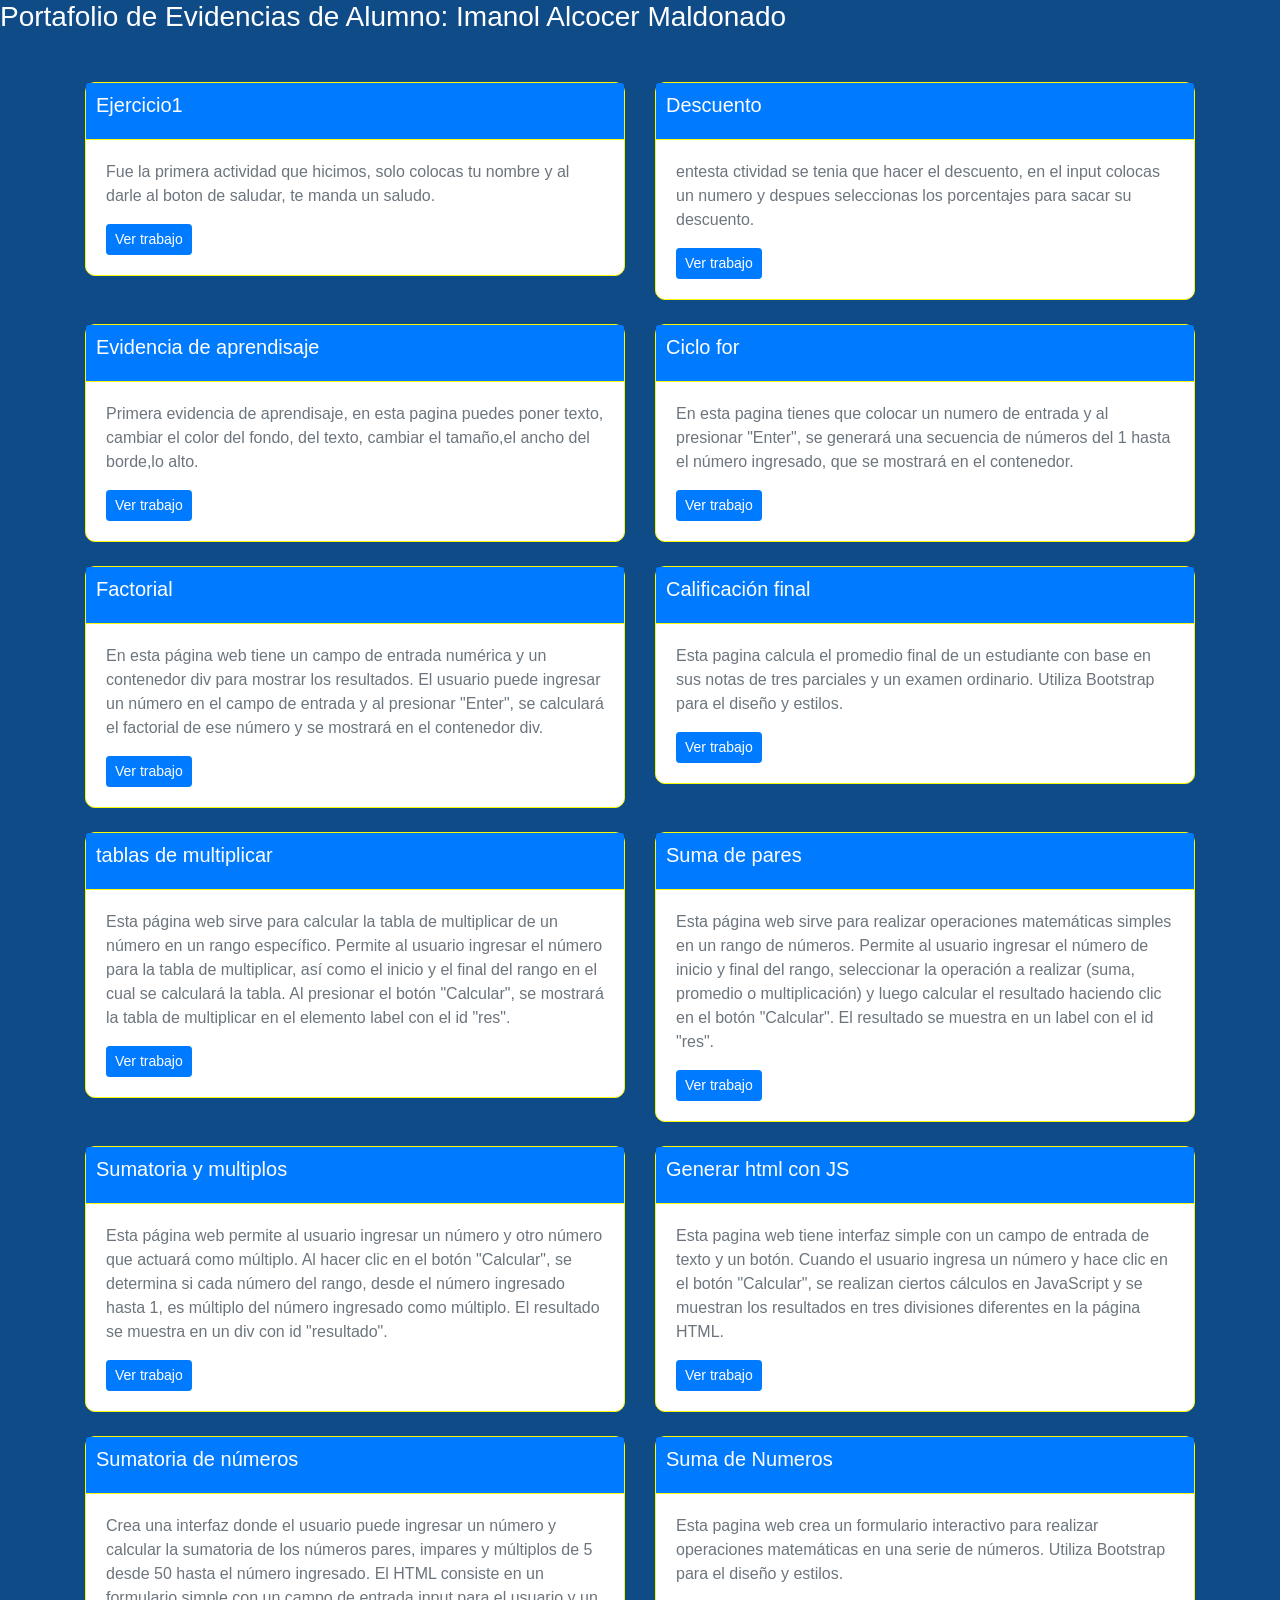
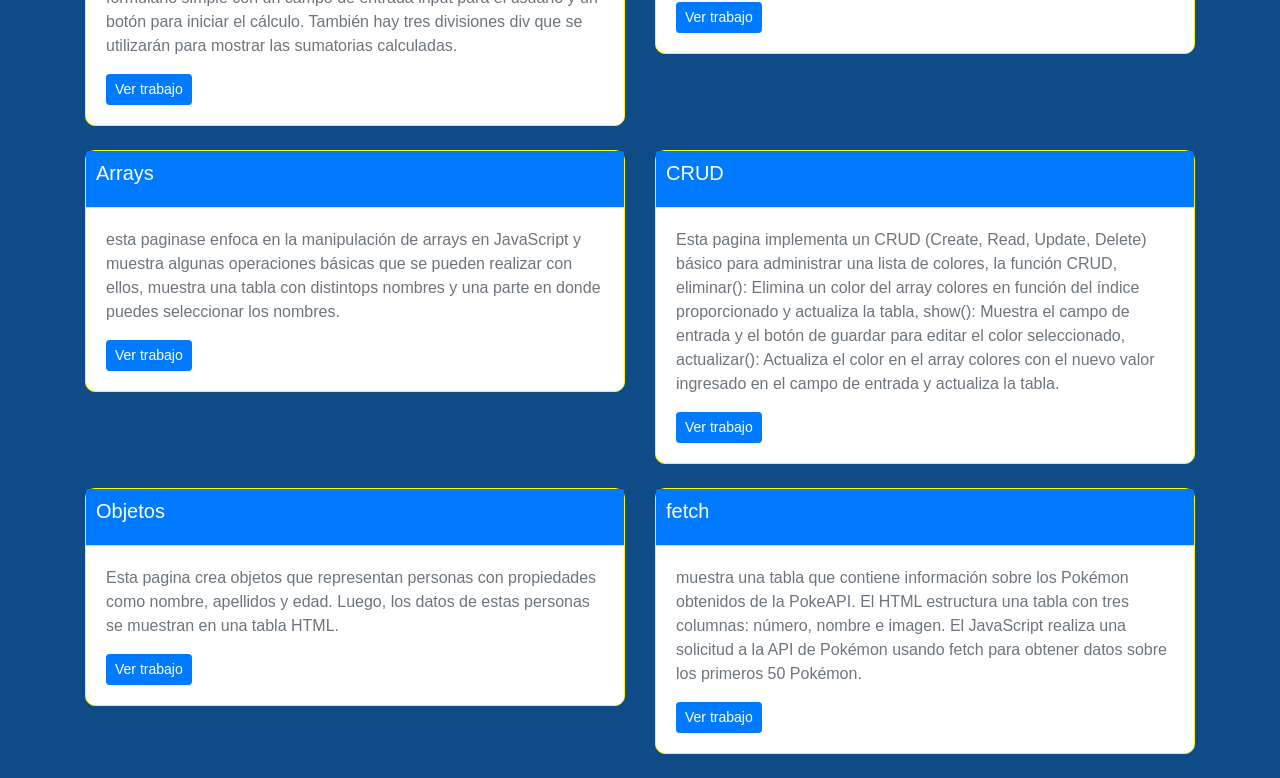
<file: index.html>
<!DOCTYPE html>
<html lang="es">
<head>
    <h3 class="title">Portafolio de Evidencias de Alumno: Imanol Alcocer Maldonado</h3>
  <meta charset="UTF-8">
  <meta name="viewport" content="width=device-width, initial-scale=1.0">
  <title>Evidencias</title>
  <link href="https://maxcdn.bootstrapcdn.com/bootstrap/4.5.2/css/bootstrap.min.css" rel="stylesheet">
  <link rel="stylesheet" href="estilos.css">
</head>
<body>

<div class="container mt-5">
  <div class="row">
    <!-- Primera tarjeta -->
    <div class="col-md-6 mb-4 h-300">
      <div class="card">
        <div class="card-header">
          <h5 class="card-title">Ejercicio1</h5>
        </div>
        <div class="card-body">
          <p class="card-text">Fue la primera actividad que hicimos, solo colocas tu nombre y al darle al boton de saludar, te manda un saludo.</p>
          <a href="Ejercicio1/ejercicio1.html" class="btn btn-primary btn-sm" target="_blank">Ver trabajo <i class="bi bi-bag"></i></a>
        </div>
      </div>
    </div>
    <!-- Segunda tarjeta -->
    <div class="col-md-6 mb-4 h-300">
      <div class="card">
        <div class="card-header">
          <h5 class="card-title">Descuento</h5>
        </div>
        <div class="card-body">
          <p class="card-text">entesta ctividad se tenia que hacer el descuento, en el input colocas un numero y despues seleccionas los porcentajes para sacar su descuento.</p>
          <a href="descuento/descuento.html" class="btn btn-primary btn-sm" target="_blank">Ver trabajo <i class="bi bi-bag"></i></a>
        </div>
      </div>
    </div>
    <!-- Tercera tarjeta -->
    <div class="col-md-6 mb-4 h-300">
      <div class="card">
        <div class="card-header">
          <h5 class="card-title">Evidencia de aprendisaje</h5>
        </div>
        <div class="card-body">
          <p class="card-text">Primera evidencia de aprendisaje, en esta pagina puedes poner texto, cambiar el color del fondo, del texto, cambiar el tamaño,el ancho del borde,lo alto.</p>
          <a href="evidencia de aprendisaje/index.html" class="btn btn-primary btn-sm" target="_blank">Ver trabajo <i class="bi bi-bag"></i></a>
        </div>
      </div>
    </div>
   <!-- cuarta tarjeta -->
    <div class="col-md-6 mb-4 h-300">
      <div class="card">
        <div class="card-header">
          <h5 class="card-title">Ciclo for</h5>
        </div>
        <div class="card-body">
          <p class="card-text">En esta pagina tienes que colocar un numero de entrada y al presionar "Enter", se generará una secuencia de números del 1 hasta el número ingresado, que se mostrará en el contenedor.</p>
          <a href="Ciclo for/index.html" class="btn btn-primary btn-sm" target="_blank">Ver trabajo <i class="bi bi-bag"></i></a>
        </div>
      </div>
    </div>
    <!-- quinta tarjeta -->
    <div class="col-md-6 mb-4 h-300">
      <div class="card">
        <div class="card-header">
          <h5 class="card-title">Factorial</h5>
        </div>
        <div class="card-body">
          <p class="card-text"> En esta página web tiene un campo de entrada numérica y un contenedor div para mostrar los resultados. El usuario puede ingresar un número en el campo de entrada y al presionar "Enter", se calculará el factorial de ese número y se mostrará en el contenedor div.</p>
          <a href="Factorial/index.html" class="btn btn-primary btn-sm" target="_blank">Ver trabajo <i class="bi bi-bag"></i></a>
        </div>
      </div>
    </div>
    <!-- sexta tarjeta -->
    <div class="col-md-6 mb-4 h-300">
      <div class="card">
        <div class="card-header">
          <h5 class="card-title">Calificación final</h5>
        </div>
        <div class="card-body">
          <p class="card-text"> Esta pagina calcula el promedio final de un estudiante con base en sus notas de tres parciales y un examen ordinario. Utiliza Bootstrap para el diseño y estilos.</p>
          <a href="calificacion final/index.html" class="btn btn-primary btn-sm" target="_blank">Ver trabajo <i class="bi bi-bag"></i></a>
        </div>
      </div>
    </div>
    <!-- septima tarjeta -->
    <div class="col-md-6 mb-4 h-300">
      <div class="card">
        <div class="card-header">
          <h5 class="card-title">tablas de multiplicar</h5>
        </div>
        <div class="card-body">
          <p class="card-text"> Esta página web sirve para calcular la tabla de multiplicar de un número en un rango específico. Permite al usuario ingresar el número para la tabla de multiplicar, así como el inicio y el final del rango en el cual se calculará la tabla. Al presionar el botón "Calcular", se mostrará la tabla de multiplicar en el elemento label con el id "res".</p>
          <a href="tablas/index.html" class="btn btn-primary btn-sm" target="_blank">Ver trabajo <i class="bi bi-bag"></i></a>
        </div>
      </div>
    </div>
    <!-- octava tarjeta -->
    <div class="col-md-6 mb-4 h-300">
      <div class="card">
        <div class="card-header">
          <h5 class="card-title">Suma de pares</h5>
        </div>
        <div class="card-body">
          <p class="card-text">Esta página web sirve para realizar operaciones matemáticas simples en un rango de números. Permite al usuario ingresar el número de inicio y final del rango, seleccionar la operación a realizar (suma, promedio o multiplicación) y luego calcular el resultado haciendo clic en el botón "Calcular". El resultado se muestra en un label con el id "res".</p>
          <a href="suma de pares/index.html" class="btn btn-primary btn-sm" target="_blank">Ver trabajo <i class="bi bi-bag"></i></a>
        </div>
      </div>
    </div>
    <!-- novena tarjeta -->
    <div class="col-md-6 mb-4 h-300">
      <div class="card">
        <div class="card-header">
          <h5 class="card-title">Sumatoria y multiplos </h5>
        </div>
        <div class="card-body">
          <p class="card-text"> Esta página web permite al usuario ingresar un número y otro número que actuará como múltiplo. Al hacer clic en el botón "Calcular", se determina si cada número del rango, desde el número ingresado hasta 1, es múltiplo del número ingresado como múltiplo. El resultado se muestra en un div con id "resultado".</p>
          <a href="proyecto 2/index.html" class="btn btn-primary btn-sm" target="_blank">Ver trabajo <i class="bi bi-bag"></i></a>
        </div>
      </div>
    </div>
    <!-- decima tarjeta -->
    <div class="col-md-6 mb-4 h-300">
      <div class="card">
        <div class="card-header">
          <h5 class="card-title">Generar html con JS</h5>
        </div>
        <div class="card-body">
          <p class="card-text"> Esta pagina web tiene interfaz simple con un campo de entrada de texto y un botón. Cuando el usuario ingresa un número y hace clic en el botón "Calcular", se realizan ciertos cálculos en JavaScript y se muestran los resultados en tres divisiones diferentes en la página HTML.</p>
          <a href="28hoy/index.html" class="btn btn-primary btn-sm" target="_blank">Ver trabajo <i class="bi bi-bag"></i></a>
        </div>
      </div>
    </div>
    <!-- tarjeta 11 -->
    <div class="col-md-6 mb-4 h-300">
      <div class="card">
        <div class="card-header">
          <h5 class="card-title">Sumatoria de números</h5>
        </div>
        <div class="card-body">
          <p class="card-text">Crea una interfaz donde el usuario puede ingresar un número y calcular la sumatoria de los números pares, impares y múltiplos de 5 desde 50 hasta el número ingresado.

            El HTML consiste en un formulario simple con un campo de entrada input para el usuario y un botón para iniciar el cálculo. También hay tres divisiones div que se utilizarán para mostrar las sumatorias calculadas.</p>
          <a href="Proyecto 1/index.html" class="btn btn-primary btn-sm" target="_blank">Ver trabajo <i class="bi bi-bag"></i></a>
        </div>
      </div>
    </div>
    <!-- tarjeta 12 -->
    <div class="col-md-6 mb-4 h-300">
      <div class="card">
        <div class="card-header">
          <h5 class="card-title">Suma de Numeros</h5>
        </div>
        <div class="card-body">
          <p class="card-text">Esta pagina web crea un formulario interactivo para realizar operaciones matemáticas en una serie de números. Utiliza Bootstrap para el diseño y estilos.</p>
          <a href="Nuevo Proyecto/index.html" class="btn btn-primary btn-sm" target="_blank">Ver trabajo <i class="bi bi-bag"></i></a>
        </div>
      </div>
    </div>
    <!-- tarjeta 13 -->
    <div class="col-md-6 mb-4 h-300">
      <div class="card">
        <div class="card-header">
          <h5 class="card-title">Arrays</h5>
        </div>
        <div class="card-body">
          <p class="card-text"> esta paginase enfoca en la manipulación de arrays en JavaScript y muestra algunas operaciones básicas que se pueden realizar con ellos, muestra una tabla con distintops nombres y una parte en donde puedes seleccionar los nombres.</p>
          <a href="ARRAYS/index.html" class="btn btn-primary btn-sm" target="_blank">Ver trabajo <i class="bi bi-bag"></i></a>
        </div>
      </div>
    </div>
    <!-- tarjeta 14-->
    <div class="col-md-6 mb-4 h-300">
      <div class="card">
        <div class="card-header">
          <h5 class="card-title">CRUD</h5>
        </div>
        <div class="card-body">
          <p class="card-text"> Esta pagina implementa un CRUD (Create, Read, Update, Delete) básico para administrar una lista de colores, la función CRUD, eliminar(): Elimina un color del array colores en función del índice proporcionado y actualiza la tabla,
            show(): Muestra el campo de entrada y el botón de guardar para editar el color seleccionado,
            actualizar(): Actualiza el color en el array colores con el nuevo valor ingresado en el campo de entrada y actualiza la tabla. </p>
          <a href="CRUD/index.html" class="btn btn-primary btn-sm" target="_blank">Ver trabajo <i class="bi bi-bag"></i></a>
        </div>
      </div>
    </div>
    <!-- tarjeta 15 -->
    <div class="col-md-6 mb-4 h-300">
      <div class="card">
        <div class="card-header">
          <h5 class="card-title">Objetos</h5>
        </div>
        <div class="card-body">
          <p class="card-text"> Esta pagina crea objetos que representan personas con propiedades como nombre, apellidos y edad. Luego, los datos de estas personas se muestran en una tabla HTML. </p>
          <a href="Objetos/index.html" class="btn btn-primary btn-sm" target="_blank">Ver trabajo <i class="bi bi-bag"></i></a>
        </div>
      </div>
    </div>
    <!-- tarjeta 16 -->
    <div class="col-md-6 mb-4 h-300">
      <div class="card">
        <div class="card-header">
          <h5 class="card-title">fetch</h5>
        </div>
        <div class="card-body">
          <p class="card-text">muestra una tabla que contiene información sobre los Pokémon obtenidos de la PokeAPI. El HTML estructura una tabla con tres columnas: número, nombre e imagen. El JavaScript realiza una solicitud a la API de Pokémon usando fetch para obtener datos sobre los primeros 50 Pokémon. </p>
          <a href="o2/index.html" class="btn btn-primary btn-sm" target="_blank">Ver trabajo <i class="bi bi-bag"></i></a>
        </div>
      </div>
    </div>
  </div>
</div>
<script src="https://ajax.googleapis.com/ajax/libs/jquery/3.5.1/jquery.min.js"></script>
<script src="https://cdnjs.cloudflare.com/ajax/libs/popper.js/1.16.0/umd/popper.min.js"></script>
<script src="https://maxcdn.bootstrapcdn.com/bootstrap/4.5.2/js/bootstrap.min.js"></script>
</body>
</html>
</file>
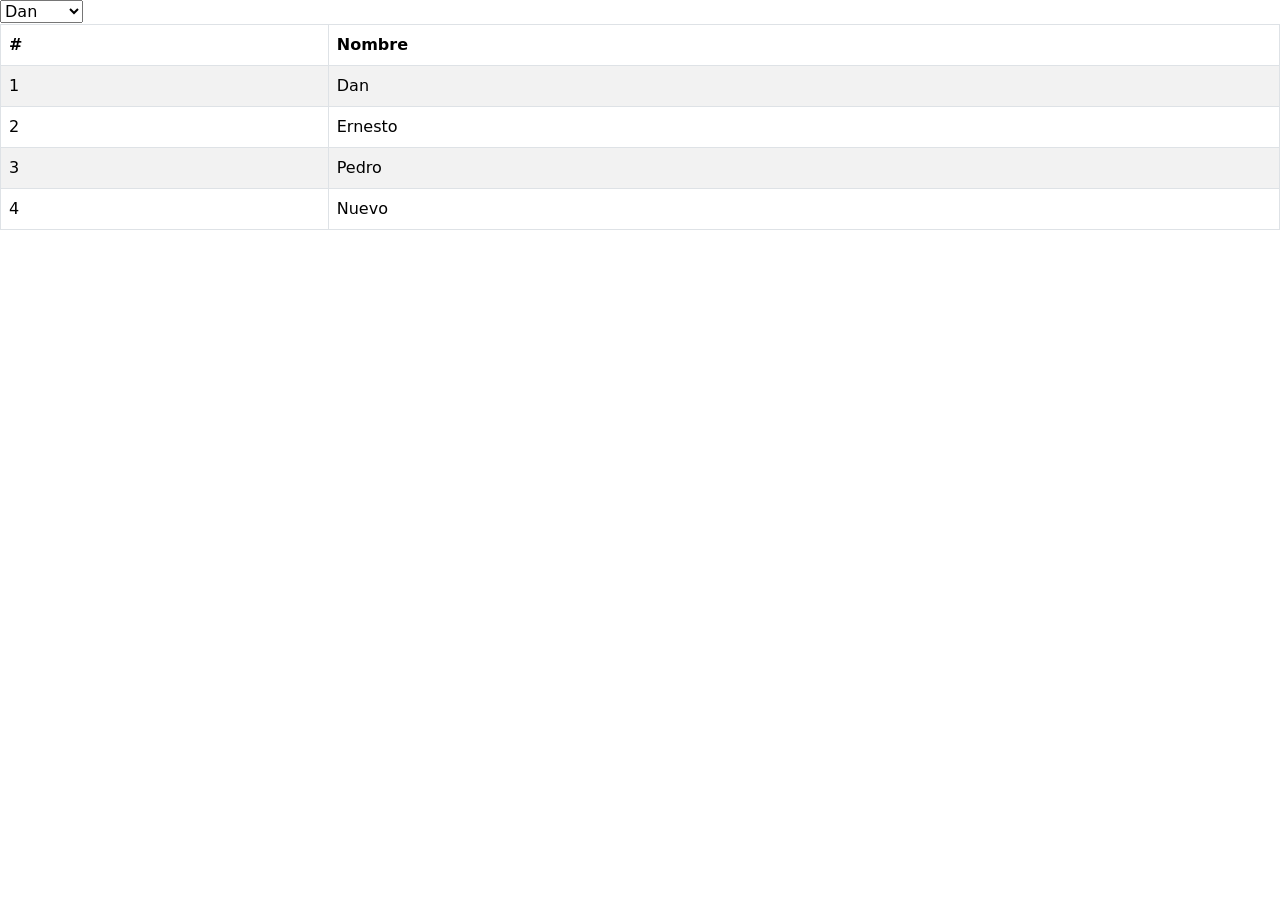
<file: ARRAYS/index.html>
<!DOCTYPE html>
<html lang="en">
<head>
    <meta charset="UTF-8">
    <meta name="viewport" content="width=device-width, initial-scale=1.0">
    <title>Arrays</title>
    <link href="https://cdn.jsdelivr.net/npm/bootstrap@5.3.3/dist/css/bootstrap.min.css" rel="stylesheet" integrity="sha384-QWTKZyjpPEjISv5WaRU9OFeRpok6YctnYmDr5pNlyT2bRjXh0JMhjY6hW+ALEwIH" crossorigin="anonymous">
</head>
<body>
    <select id="opciones"></select>
    <table class="table table-bordered table-striped">
        <thead>
            <tr>
                <th>#</th><th>Nombre</th>
            </tr>
        </thead>
        <tbody id="tabla"></tbody>
    </table>
</body>
<script src="index.js"></script>
</html>
</file>
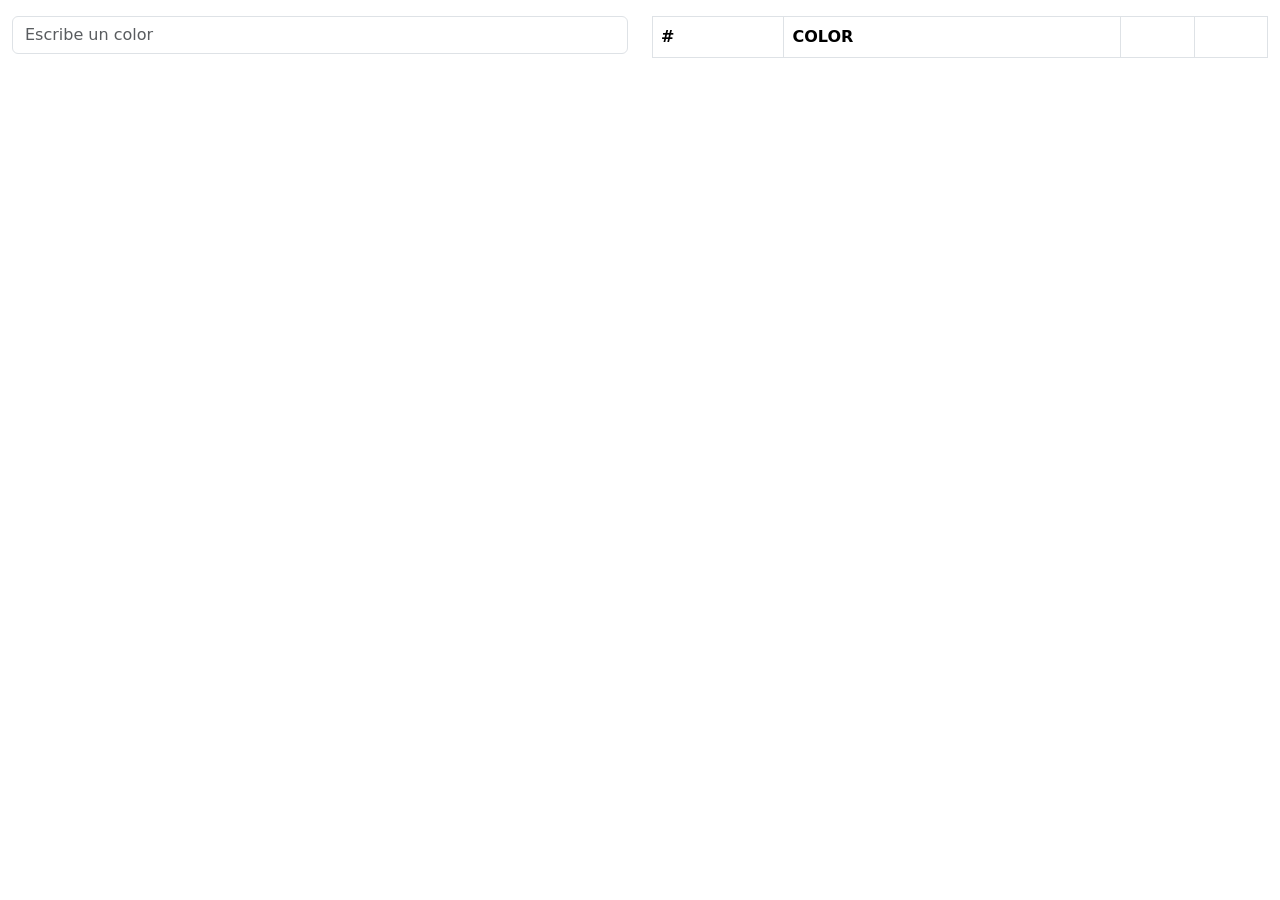
<file: CRUD/index.html>
<!DOCTYPE html>
<html lang="en">
<head>
    <meta charset="UTF-8">
    <meta name="viewport" content="width=device-width, initial-scale=1.0">
    <title>CRUD</title>
    <link href="https://cdn.jsdelivr.net/npm/bootstrap@5.3.3/dist/css/bootstrap.min.css" rel="stylesheet" integrity="sha384-QWTKZyjpPEjISv5WaRU9OFeRpok6YctnYmDr5pNlyT2bRjXh0JMhjY6hW+ALEwIH" crossorigin="anonymous">
</head>
<body>
    <div class="container-fluid">
        <div class="row mt-3">
            <div class="col-md-6">
                <input id="color" class="form-control" placeholder="Escribe un color">
        </div>
        <div class="col-md-6">
            <div class="table-responsive">
                <table class="table table-bordered table-striped">
                    <thead><tr><th>#</th><th>COLOR</th><th></th><th></th></tr></thead>
                    <tbody id="datos"></tbody>
                </table>
            </div>
        </div>
    </div>
</div>
</body>
<script src="index.js"></script>
</html>
</file>
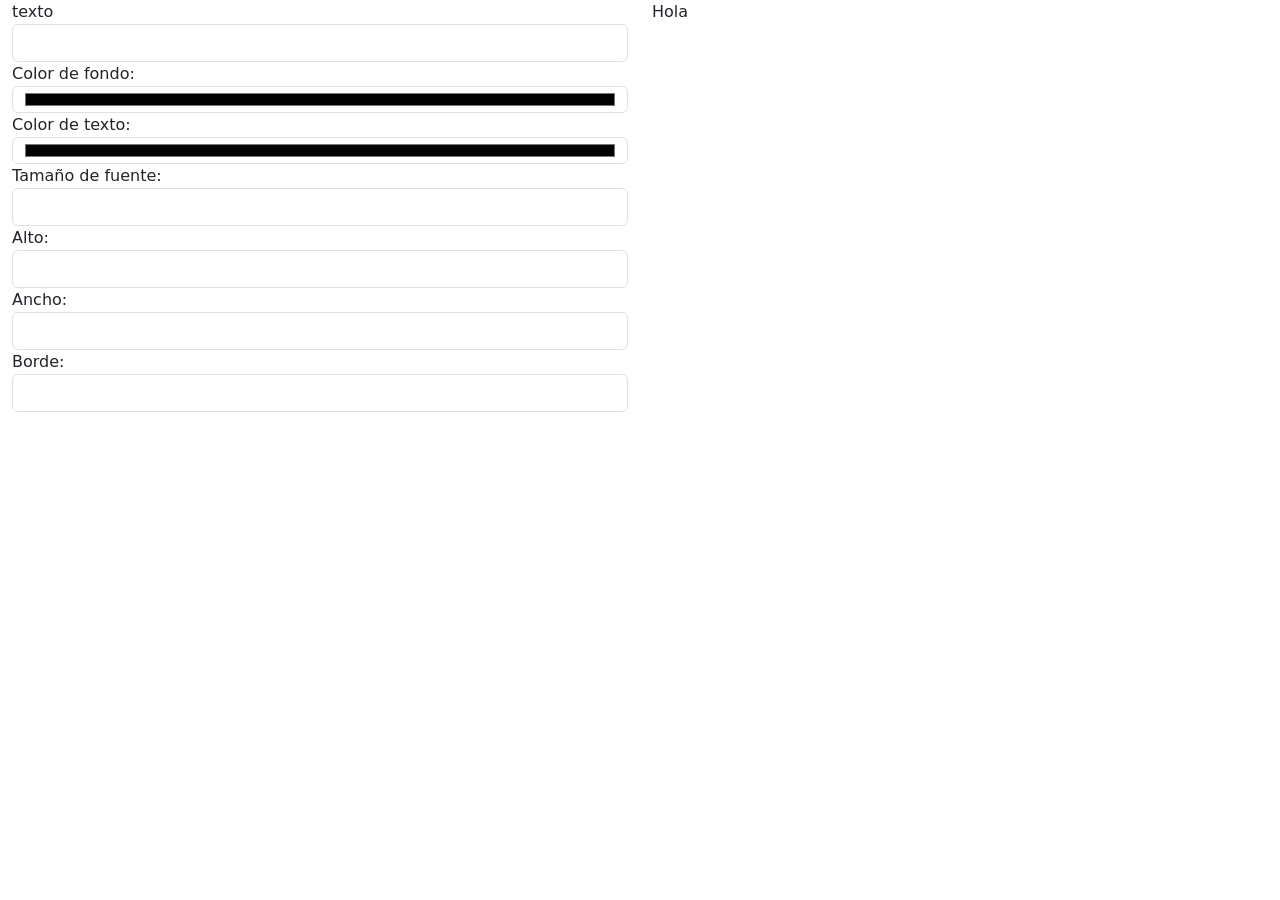
<file: evidencia de aprendisaje/index.html>
<!DOCTYPE html>
<html lang="en">
<head>
    <meta charset="UTF-8">
    <meta name="viewport" content="width=device-width, initial-scale=1.0">
    <title>texto,borde y Color</title>
</head>
<link href="https://cdn.jsdelivr.net/npm/bootstrap@5.3.2/dist/css/bootstrap.min.css" rel="stylesheet" integrity="sha384-T3c6CoIi6uLrA9TneNEoa7RxnatzjcDSCmG1MXxSR1GAsXEV/Dwwykc2MPK8M2HN" crossorigin="anonymous">
    <div class="container-fluid">

<div class="row">
           <div class="col-md-6">
            <label for="letra">texto</label>
            <input type="text" id="letra" class="form-control">

            <label for="fondo">Color de fondo:</label>
            
            <input type="color" id="fondo" class="form-control">
            
            <label for="texto">Color de texto:</label >
            
            <input type="color" id="texto" class="form-control">
            
            <label for="fuente">Tamaño de fuente:</label>
            
            <input type="number" id="fuente" class="form-control">
            
            <label for="alto">Alto: </label>
            <input type="number" id="alto" class="form-control">
            
            <label for="ancho">Ancho: </label>
            <input type="number" id="ancho" class="form-control">
            <label for="borde">Borde: </label>
            <input type="number" id="borde" class="form-control">

               </div>

<div class="col-md-6">

<div id="div1">Hola</div>

</div>

</div>
</body>
<script src="index.js"></script>
</html>
</file>
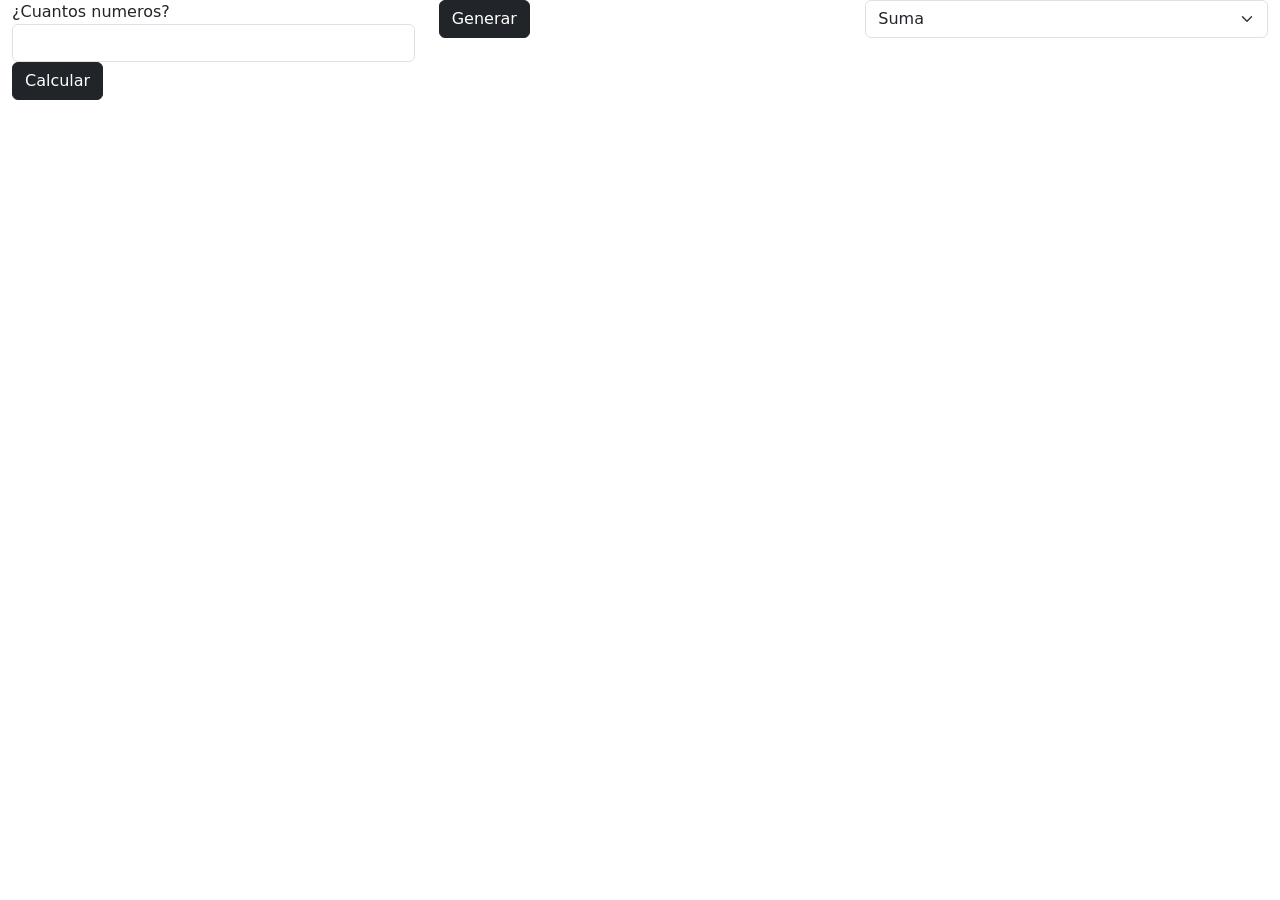
<file: Nuevo Proyecto/index.html>
<!DOCTYPE html>
<html lang="en">
<head>
    <meta charset="UTF-8">
    <meta name="viewport" content="width=device-width, initial-scale=1.0">
    <title>Suma de Numeros</title>
    <link href="https://cdn.jsdelivr.net/npm/bootstrap@5.3.3/dist/css/bootstrap.min.css" rel="stylesheet" integrity="sha384-QWTKZyjpPEjISv5WaRU9OFeRpok6YctnYmDr5pNlyT2bRjXh0JMhjY6hW+ALEwIH" crossorigin="anonymous">

</head>
<body>
    <div class="container-fluid">
        <div class="row">
            <div class="col-md-4">
                <label for="cuantos">¿Cuantos numeros?</label>
                <input type="number" id="cuantos" class="form-control">
            </div>
            <div class="col-md-4">
            <button id="btnGenerar" class=" btn btn-dark">Generar</button>
        </div>
        <div class="col-md-4">
            <select id="operacion" class="form-select">
                <option value="1">Suma</option> 
                <option value="2">Promedio</option> 
                <option value="3">Miltiplicar</option> 
                 </select>
        </div>
        <div class="col-md-4">
            <button id="btnOperar" class=" btn btn-dark">Calcular</button>
        </div>
    </div>
    <div class="row" id="panel"></div>
    </div>
</body>
<script src="index.js"></script>
</html>
</file>
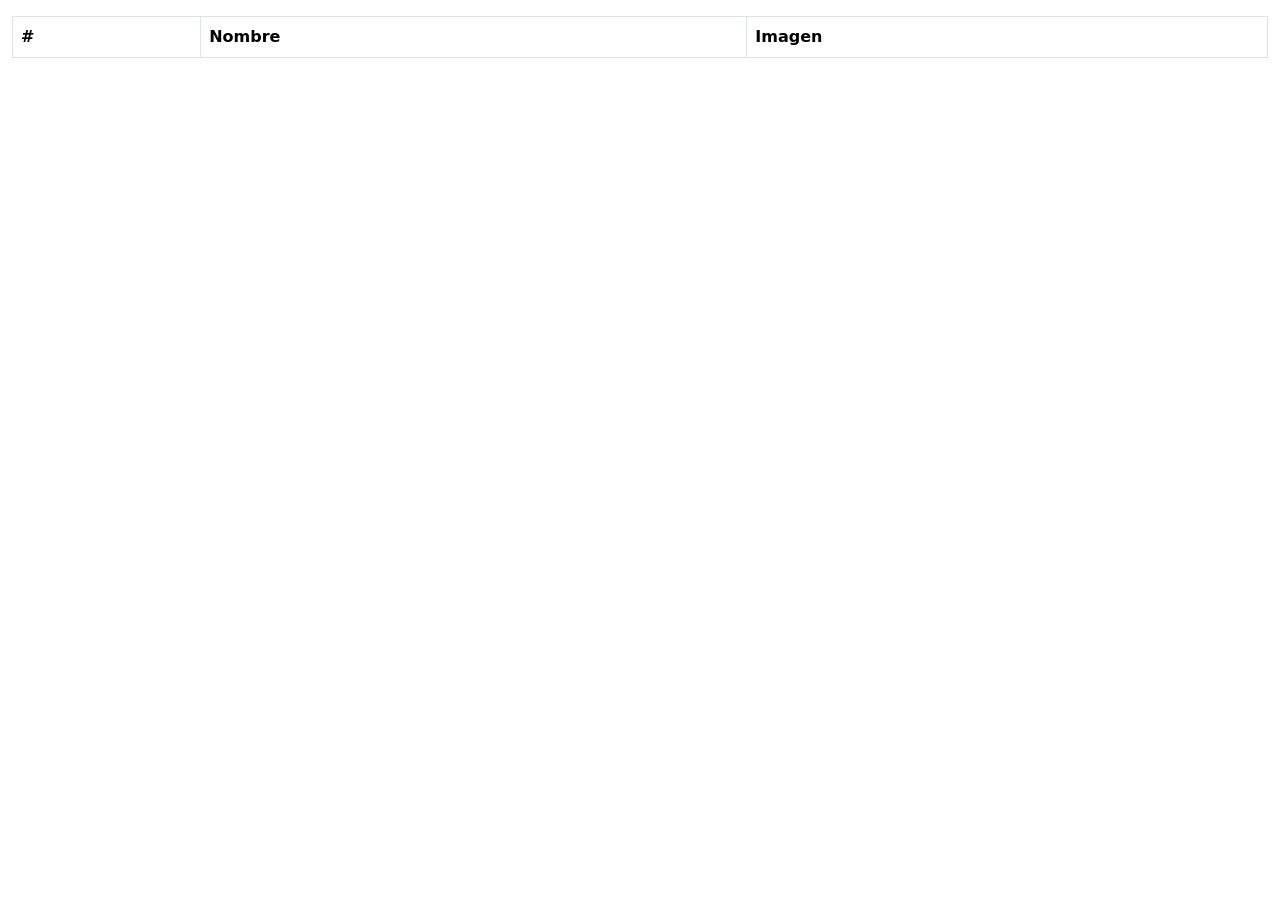
<file: o2/index.html>
<!DOCTYPE html>
<html lang="en">
<head>
    <meta charset="UTF-8">
    <meta name="viewport" content="width=device-width, initial-scale=1.0">
    <title>fetch</title>
    <link href="https://cdn.jsdelivr.net/npm/bootstrap@5.3.3/dist/css/bootstrap.min.css" rel="stylesheet" integrity="sha384-QWTKZyjpPEjISv5WaRU9OFeRpok6YctnYmDr5pNlyT2bRjXh0JMhjY6hW+ALEwIH" crossorigin="anonymous">
</head>
<body>
    <div class="container-fluid">
        <div class="row mt-3">
            <div class="col-md-12">
            <div class="table-responsive">
                <table class="table table-bordered">
                    <thead>
                        <tr>
                            <th>#</th><th>Nombre</th><th>Imagen</th>
                        </tr>
                    </thead>
                    <tbody id="tabla"></tbody>
                </table>
            </div>
        </div>
    </div>
</div>
</body>
<script src="index.js"></script>
</html>
</file>
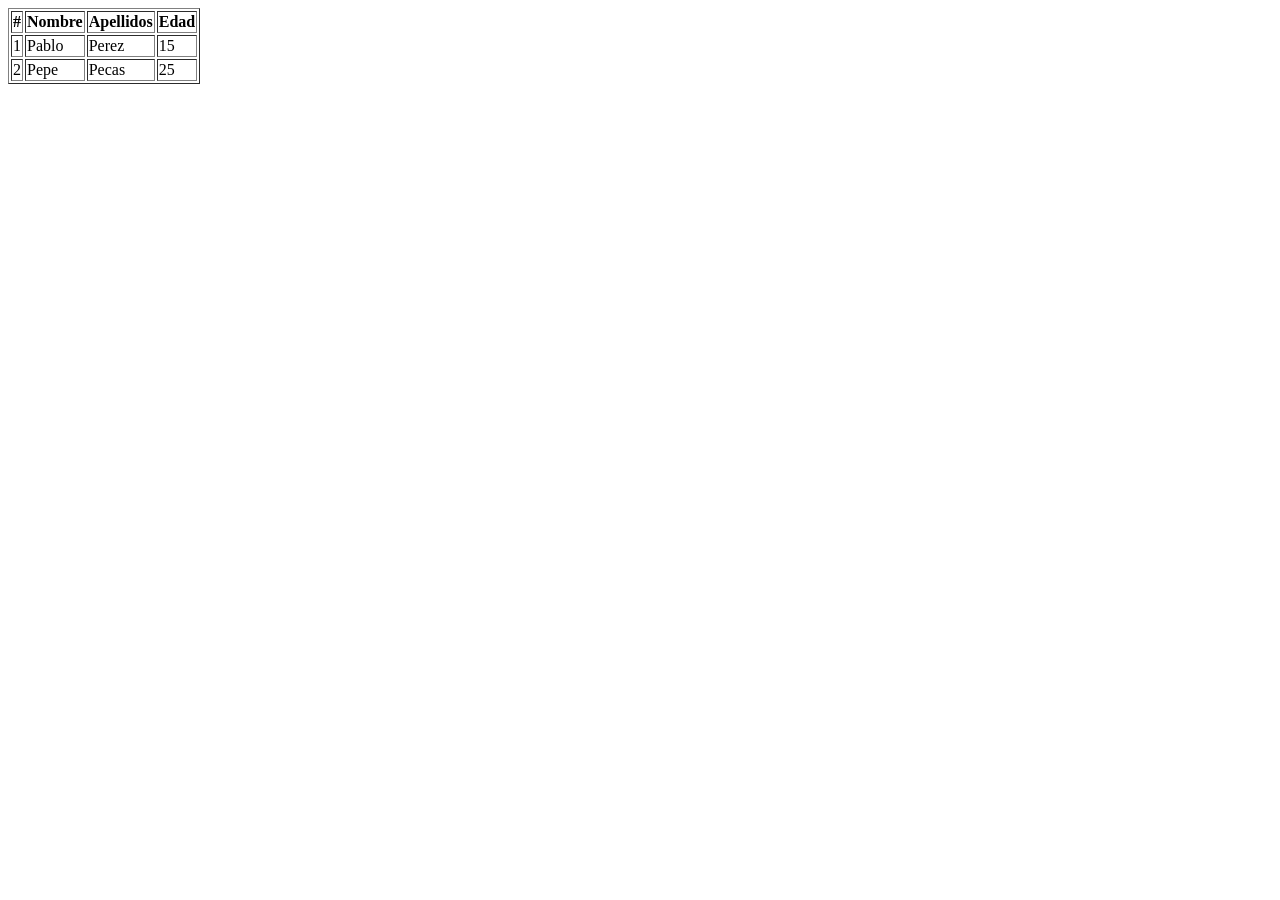
<file: Objetos/index.html>
<!DOCTYPE html>
<html lang="en">
<head>
    <meta charset="UTF-8">
    <meta name="viewport" content="width=device-width, initial-scale=1.0">
    <title>Objetos</title>
</head>
<body>
    <table border="1">
        <thead>
            <tr>
                <th>#</th><th>Nombre</th><th>Apellidos</th><th>Edad</th>
            </tr>
        </thead>
        <tbody id="tabla"></tbody>
    </table>
</body>
<script src="index.js"></script>
</html>
</file>
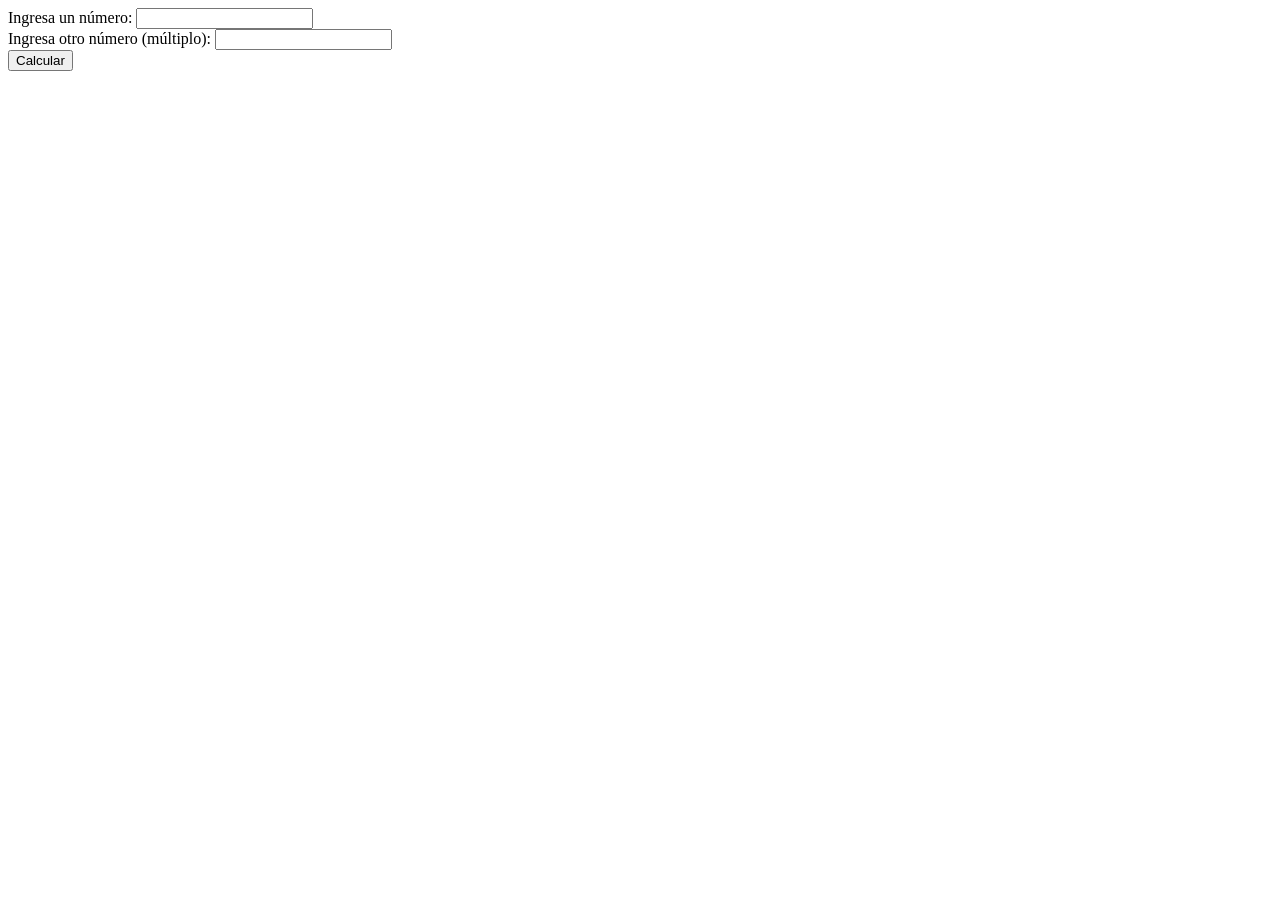
<file: proyecto 2/index.html>
<!DOCTYPE html>
<html lang="es">
<head>
    <meta charset="UTF-8">
    <meta name="viewport" content="width=device-width, initial-scale=1.0">
    <title>Sumatorias y Múltiplos</title>
</head>
<body>
    <label for="numero">Ingresa un número:</label>
    <input type="number" id="numero">
    <br>
    <label for="multiplo">Ingresa otro número (múltiplo):</label>
    <input type="number" id="multiplo">
    <br>
    <button id="calcular">Calcular</button>
    <div id="resultado"></div>
    
</body>
<script src="index.js"></script>
</html>
</file>
<file: estilos.css>
.title {
    color: #fff; 
  }
  tarjetas {
    height: 700px; 
    overflow: auto; 
  }
  
body {
    background-color: #0f4b86; 
  }
  .card {
    border: 1px solid #fcf801; 
    border-radius: 10px; 
    background-color: #fff; 
  }
  .card-header {
    border-bottom: 1px solid #fcf801; 
    background-color: #007bff; 
    padding: 10px; 
  }
  .card-title {
    color: #fff; 
  }
  .card-text {
    color: #6c757d; 
  }
  .btn-primary {
    background-color: #007bff; 
    border-color: #007bff; 
  }
  .btn-primary:hover {
    background-color: #fceb07; 
    border-color: #0056b3; 
  }
</file>
